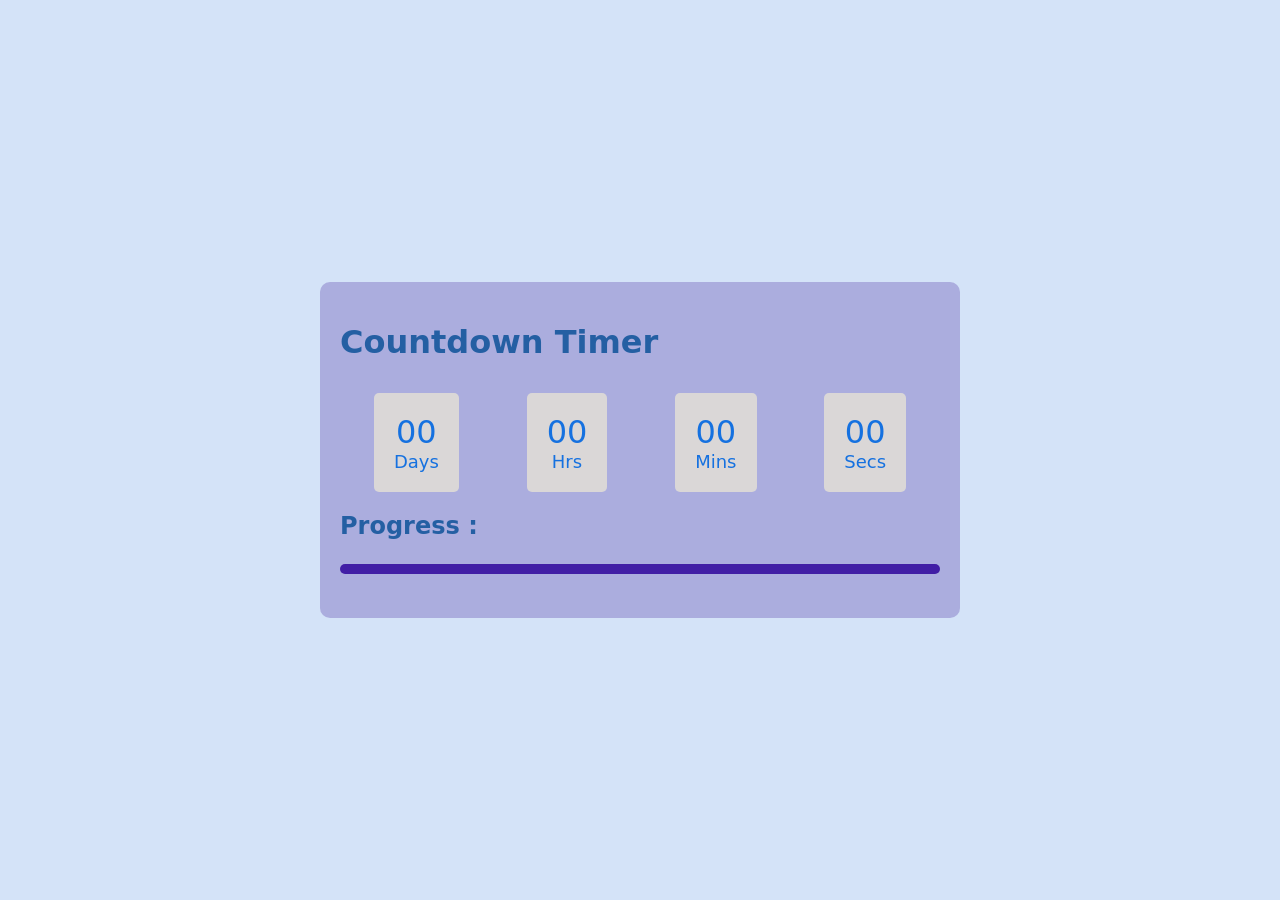
<file: CountDownTimer/index.html>
<!DOCTYPE html>
<html lang="en">
<head>
    <meta charset="UTF-8">
    <meta name="viewport" content="width=device-width, initial-scale=1.0">
    <title>Countdown Timer</title>
    <link rel="stylesheet" href="style.css">
</head>
<body>
    <div class="container">
        <!-- timer heading
        day/min/hr/sec blocks
        progress heading
        progrees bar -->
        <h1>Countdown Timer</h1>
        <div id="countdown">
            <div>
                <span id="days">00</span>
                Days
            </div>

            <div>
                <span id="hours">00</span>
                Hrs
            </div>

            <div>
                <span id="minutes">00</span>
                Mins
            </div>

            <div>
                <span id="seconds">00</span>
                Secs
            </div>
        </div>
        <h2>Progress :</h2>
        <div class="progress-container">
            <div id="progress-bar"></div>
        </div>
    </div>
    <script src="script.js"></script>
</body>
</html>
</file>
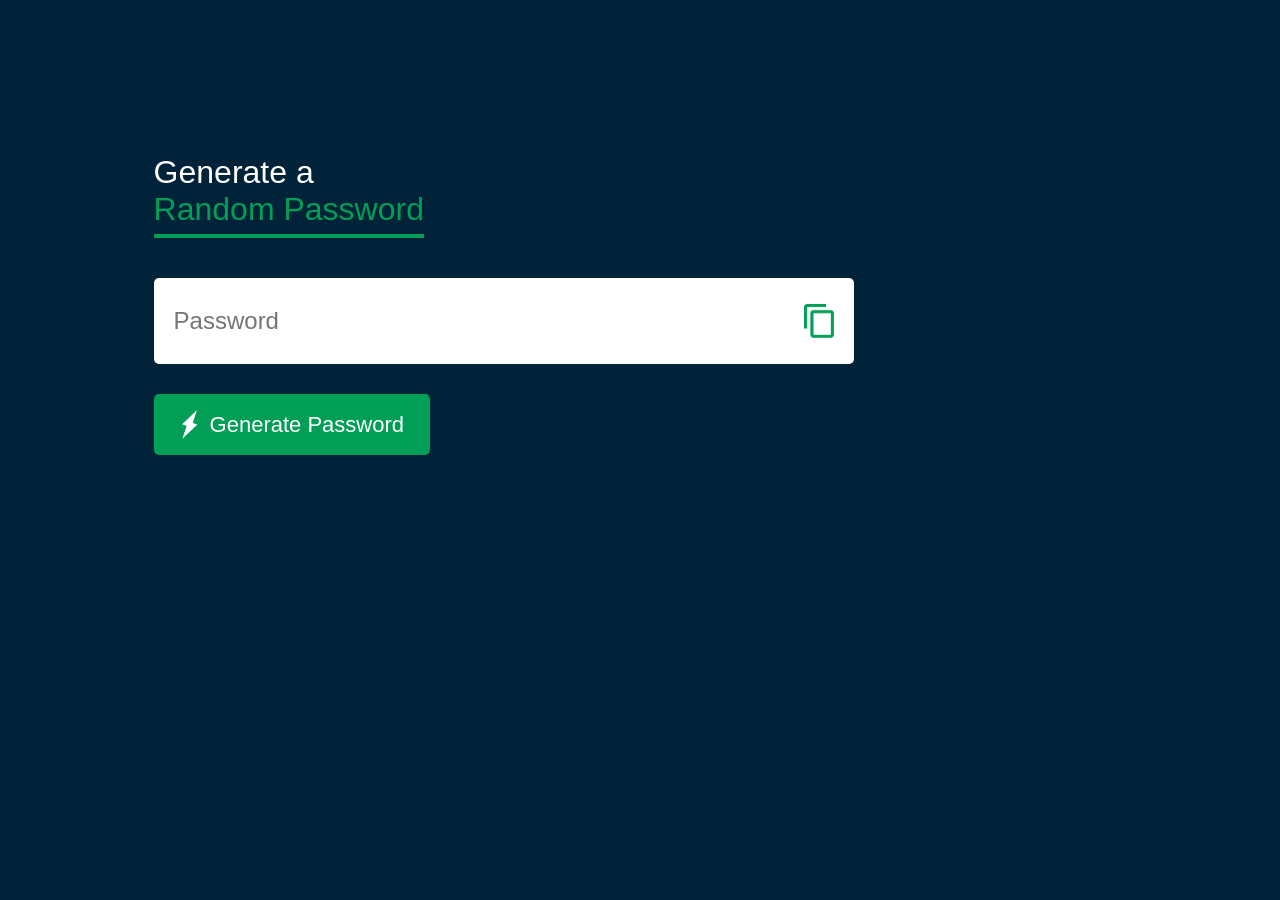
<file: Random Password/index.html>
<!DOCTYPE html>
<html lang="en">
<head>
    <meta charset="UTF-8">
    <meta name="viewport" content="width=device-width, initial-scale=1.0">
    <title>Random Password Generator</title>
    <link rel="stylesheet" href="style.css">
</head>
<body>
    <div class="container">
        <h1>Generate a <br><span>Random Password</span></h1>
        <div class="display">
            <input type="text" id="password" placeholder="Password">
            <img src="Images/copy.png" onclick="copyPassword()">
        </div>
        <button onclick="genratePassword()"><img src="Images/generate.png">Generate Password</button>
    </div>
    <script src="script.js"></script>
</body>
</html>
</file>
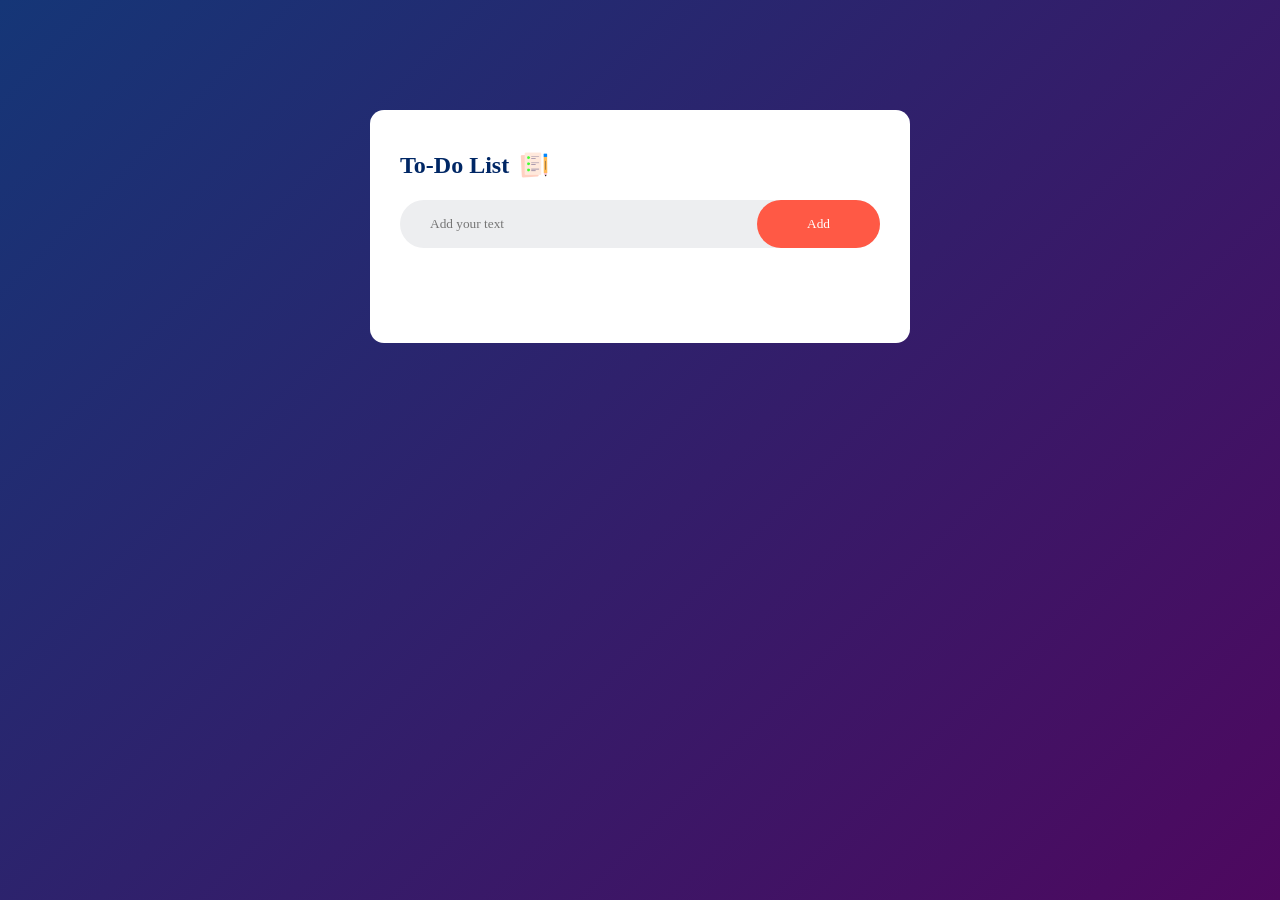
<file: To Do list/index.html>
<!DOCTYPE html>
<html lang="en">
<head>
    <meta charset="UTF-8">
    <meta name="viewport" content="width=device-width, initial-scale=1.0">
    <title>To Do List</title>
    <link rel="stylesheet" href="style.css">
</head>
<body>
    
    <div class="container">
        <div class="todo-app">
            <h2>To-Do List <img src="images/icon.png" ></h2>
            <div class="row">
                <input type="text" id="input-box" placeholder="Add your text">
                <button onclick="addTask()">Add</button>
            </div>
            <ul id="list-container">
                    <!-- <li class="checked">Task 1</li>
                    <li>Task 2</li>
                    <li>Task 3</li> -->
                </ul>
        </div>

    </div>

    <script src="script.js"></script>
</body>
</html>
</file>
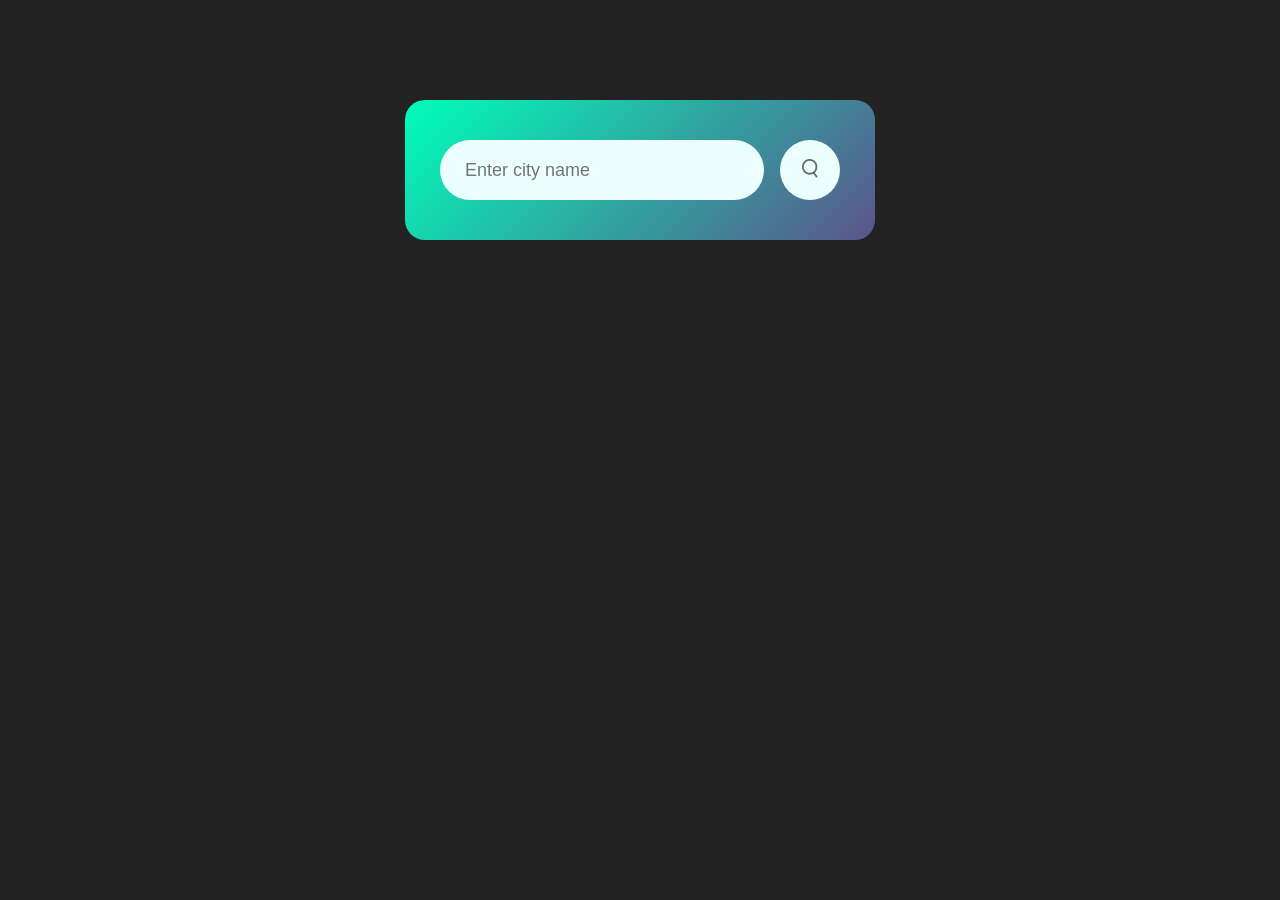
<file: Weather/index.html>
<!DOCTYPE html>
<html lang="en">
<head>
    <meta charset="UTF-8">
    <meta name="viewport" content="width=device-width, initial-scale=1.0">
    <title>Weather App</title>
    <link rel="stylesheet" href="style.css">
</head>
<body>
    <div class="card">
        <div class="search">
            <input type="text" placeholder="Enter city name" spellcheck="false">
            <button><img src="images/search.png"></button>
        </div>
        <div class="error">
            <p>Invalid City Name</p>
        </div>
        <div class="weather">
            <img src="images/rain.png" class="weather-icon">
            <h1 class="temp">22°c</h1>
            <h2 class="city">New york</h2>
            <div class="details">
                <div class="col">
                    <img src="images/humidity.png">
                    <div>
                        <p class="humidity">50%</p>
                        <p>Humidity</p>
                    </div>
                </div>
                <div class="col">
                    <img src="images/wind.png">
                    <div>
                        <p class="wind">15 Km/h</p>
                        <p>Wind Spedd</p>
                    </div>
                </div>
            </div>
        </div>
    </div>

    <script src="script.js"></script>
</body>
</html>
</file>
<file: CountDownTimer/style.css>
body{
    background-color: rgba(81, 143, 230, 0.247);
    color: azure;
    display: flex;
    justify-content: center;
    align-items: center;
    margin: 0;
    height: 100vh;
    font-family: system-ui, -apple-system, BlinkMacSystemFont, 'Segoe UI', Roboto, Oxygen, Ubuntu, Cantarell, 'Open Sans', 'Helvetica Neue', sans-serif;
}

.container{
    width: 80%;
    max-width: 600px;
    margin: 0 auto;
    background-color:rgba(53, 21, 149, 0.263) ;
    padding: 20px;
    border-radius: 10px;
    color: rgba(8, 79, 150, 0.831);
}

h1{
    font-size: 2em;
    margin-bottom: 1em;

}

h2{
    font-size: 1.5rem;
    margin-bottom: 1em;
}

#countdown{
    display: flex;
    justify-content: space-around;
}

#countdown div{
    text-align: center;
    padding: 20px;
    background: #dad7d7;
    border-radius: 5px;
    font-size: large;
    color: rgba(8, 106, 224, 0.936);
    display: flex;
    flex-direction: column;
}
span{
    font-size: xx-large;
}

.progress-container{
    background: rgba(62, 25, 163, 0.963);
    width: 100%;
    height: 10px;
    border-radius: 5px;
    margin-bottom: 1.5rem;
    overflow: hidden;
}

#progress-bar{
    background: rgb(16, 13, 209);
    width: 0;
    height: 100%;
    transition: width 1s ease-in-out;
    border-radius: 5px;
}
</file>
<file: Random Password/style.css>
*{
    margin: 0;
    padding: 0;
    font-family: 'poppins',sans-serif;
    box-sizing: border-box;
}
body{
    background: #002339;
    color: #fff;
}
.container{
    margin: 12%;
    width: 90%;
    max-width: 700px;
}
.display{
    width: 100%;
    margin-top: 50px;
    margin-bottom: 30px;
    background: #fff;
    display: flex;
    align-items: center;
    justify-content: space-between;
    padding: 26px 20px;
    border-radius: 5px;
}
.container h1{
    font-weight: 500;
    font-size: 45;
}
.container h1 span{
    color: #019f55;
    border-bottom: 4px solid #019f55;
    padding-bottom: 7px;
}
.display img{
    width: 30px;
    cursor: pointer;
}
.display input{
    border: 0;
    outline: 0;
    font-size: 24px;
}
.container button img{
    width: 20px;
    margin-right: 10px;
}
.container button{
    border: 0;
    outline: 0;
    background: #019f55;
    color: #fff;
    font-size: 22px;
    font-weight: 300;
    display: flex;
    align-items: center;
    justify-content: center;
    padding: 16px 26px;
    border-radius: 5px;
    cursor: pointer;
}
</file>
<file: To Do list/style.css>
*{
    margin: 0;
    padding: 0;
    font-family: 'Times New Roman', Times, serif;
    box-sizing: border-box;
}

.container{
    width: 100%;
    min-height: 100vh;
    background: linear-gradient(135deg, #153677 ,#4e085f);
    padding: 10px;
}
.todo-app{
    width: 100%;
    max-width: 540px;
    background: #fff;
    margin: 100px auto 20px;
    padding: 40px 30px 70px;
    border-radius: 14px;
}

.todo-app h2{
    color: #002765;
    display: flex;
    align-items: center;
    margin-bottom: 20px;
}

.todo-app h2 img{
    width: 30px;
    margin-left: 10px;
}
.row{
    display: flex;
    align-items: center;
    justify-content: space-between;
    background: #edeef0;
    border-radius: 30px;
    padding-left: 20px;
    margin-bottom: 25px;
}
input{
    flex: 1;
    border: none;
    outline:none;
    background: transparent;
    padding: 10px;
}
button{
    border: none;
    outline: none;
    padding: 16px 50px;
    background: #ff5945 ;
    color: #fff;
    cursor: pointer;
    border-radius: 40px;

}
ul li{
    list-style: none;
    font-size: 17px;
    padding: 12px 8px 12px 50px;
    user-select: none;
    cursor: pointer;
    position: relative;
}

ul li::before{
    content: '';
    position: absolute;
    height: 28px;
    width: 28px;
    border-radius: 50%;
    background-image: url(images/unchecked.png);
    background-size: cover;
    background-position: center;
    top: 12px;
    left: 8px;
}
ul li.checked{
    color: #555;
    text-decoration: line-through;
}

ul li.checked::before{
    background-image: url(images/checked.png);
}

ul li span{
    position: absolute;
    right: 0;
    top: 5px;
    width:40px;
    height: 40px;
    font-size: 22px;
    color: #555;
    line-height: 40px;
    text-align: center;
    border-radius: 50%;
}

ul li span:hover{
    background: #edeef0;
}
</file>
<file: Weather/style.css>
*{
    margin: 0;
    padding: 0;
    font-family: 'Segoe UI', Tahoma, Geneva, Verdana, sans-serif;
    box-sizing: border-box;
}

body{
    background: #222;
}
.card{
    width : 90%;
    max-width: 470px;
    background: linear-gradient(135deg, #00feba ,#5b548a);
    color: #fff;
    margin: 100px auto 0;
    border-radius: 20px;
    padding: 40px 35px;
    text-align: center;
}
.search{
    width: 100%;
    display: flex;
    align-items: center;
    justify-content: space-between;
}
.search input{
    border: 0;
    outline: 0;
    background: #ebfffc;
    color: #555;
    padding: 10px 25px;
    height: 60px;
    border-radius: 30px;
    flex: 1;
    margin-right: 16px;
    font-size: 18px;
}
.search button{
    border: 0;
    outline: 0;
    background: #ebfffc;
    border-radius: 50%;
    width: 60px;
    height: 60px;
    cursor: pointer;
}
.search button img{
    width: 16px;
}
.weather-icon{
    width: 170px;
    margin-top: 30px;
}

.weather h1{
    font-size: 80px;
    font-weight: 500;
}

.weather h2{
    font-size: 45px;
    font-weight: 400;
    margin-top: -10px;
}
.details{
    display: flex;
    align-items: center;
    justify-content: space-between;
    padding: 0 20px;
    margin-top:50px;
}
.col{
    display: flex;
    align-items: center;
    text-align: left;
}
.col img{
    width: 40px;
    margin-right: 10px;
}
.humidity, .wind{
    font-size: 20px;
    margin-top: -6px;
}
.weather{
    display: none;
}
.error{
    text-align: left;
    margin-left: 10px;
    font-size: 14px;
    margin-top: 10px;
    display: none;
}
</file>
